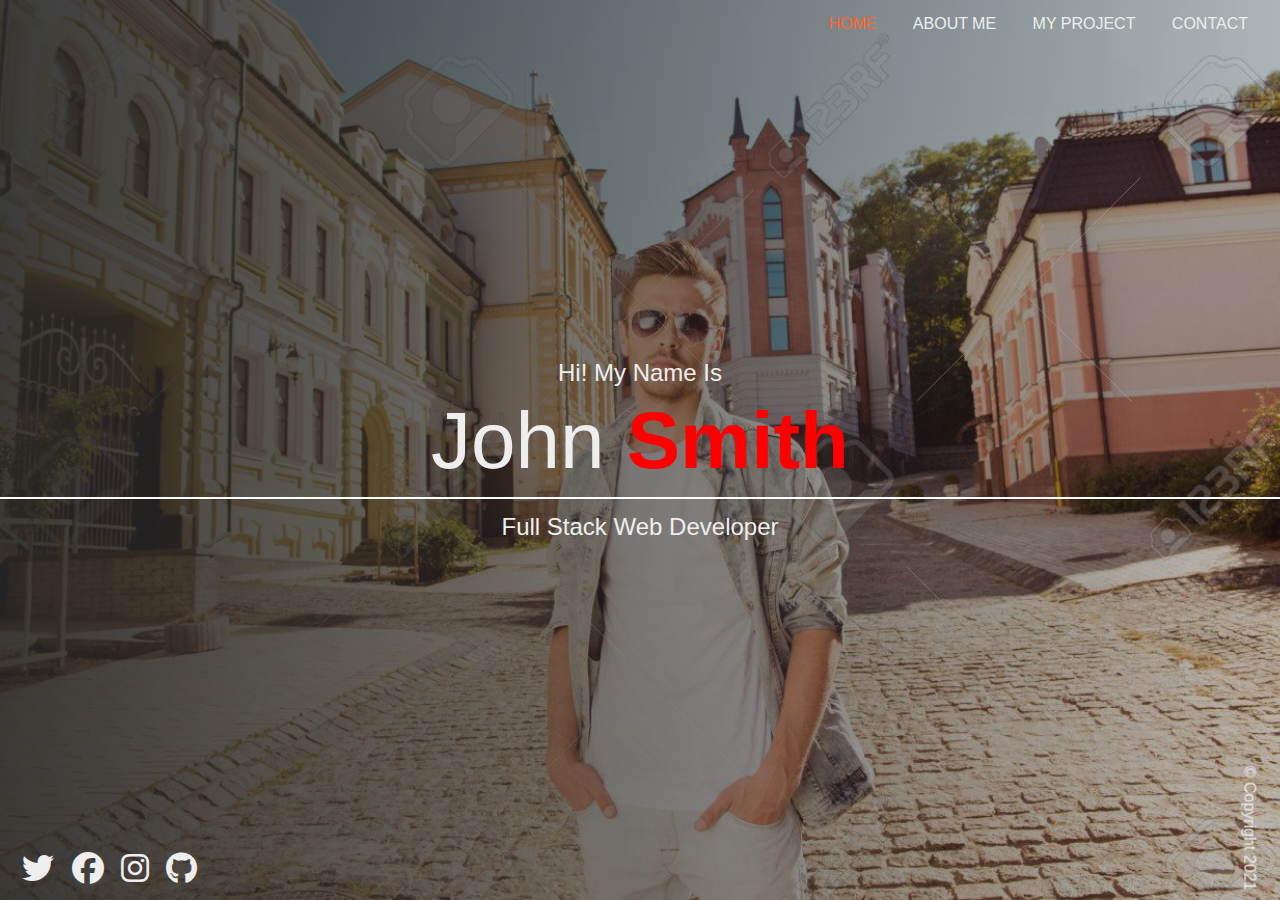
<file: index.html>
<!DOCTYPE html>
<html lang="en">
<head>
    <meta charset="UTF-8">
    <meta http-equiv="X-UA-Compatible" content="IE=edge">
    <meta name="viewport" content="width=device-width, initial-scale=1.0">
    <title>Portfolio-Homepage</title>
    <link rel="stylesheet" href="./solutions/css/style.css">
</head>
<body>
    <div class="home-bgImg-container">

        <nav class="nav">
            <ul class="nav__list">
                <li class="nav__item">
                    <a href="index.html" class="nav__link nav__link--active">Home</a>
                </li>
                <li class="nav__item">
                    <a href="about.html" class="nav__link">About Me</a>
                </li>
                <li class="nav__item">
                    <a href="projects.html" class="nav__link">My Project</a>
                </li>
                <li class="nav__item">
                    <a href="contact.html" class="nav__link">Contact</a>
                </li>
            </ul>

        </nav>

        <main class="home">
            <h2>Hi! My Name Is</h2>
            <h1 class="home__name">
              John <span class="home__name--last">Smith</span>
            </h1>
            <h2>Full Stack Web Developer</h2>
        </main>


      <footer class="horizontal">
        <div class="social-icons">
          <a href="#">
            <i class="fab fa-twitter fa-2x"></i>
          </a>
          <a href="#">
            <i class="fab fa-facebook fa-2x"></i>
          </a>
          <a href="#">
            <i class="fab fa-instagram fa-2x"></i>
          </a>
          <a href="#">
            <i class="fab fa-github fa-2x"></i>
          </a>
        </div>
        <div class="copyright">&copy; Copyright 2021</div>
      </footer>

    </div>
</body>

</html>
</file>
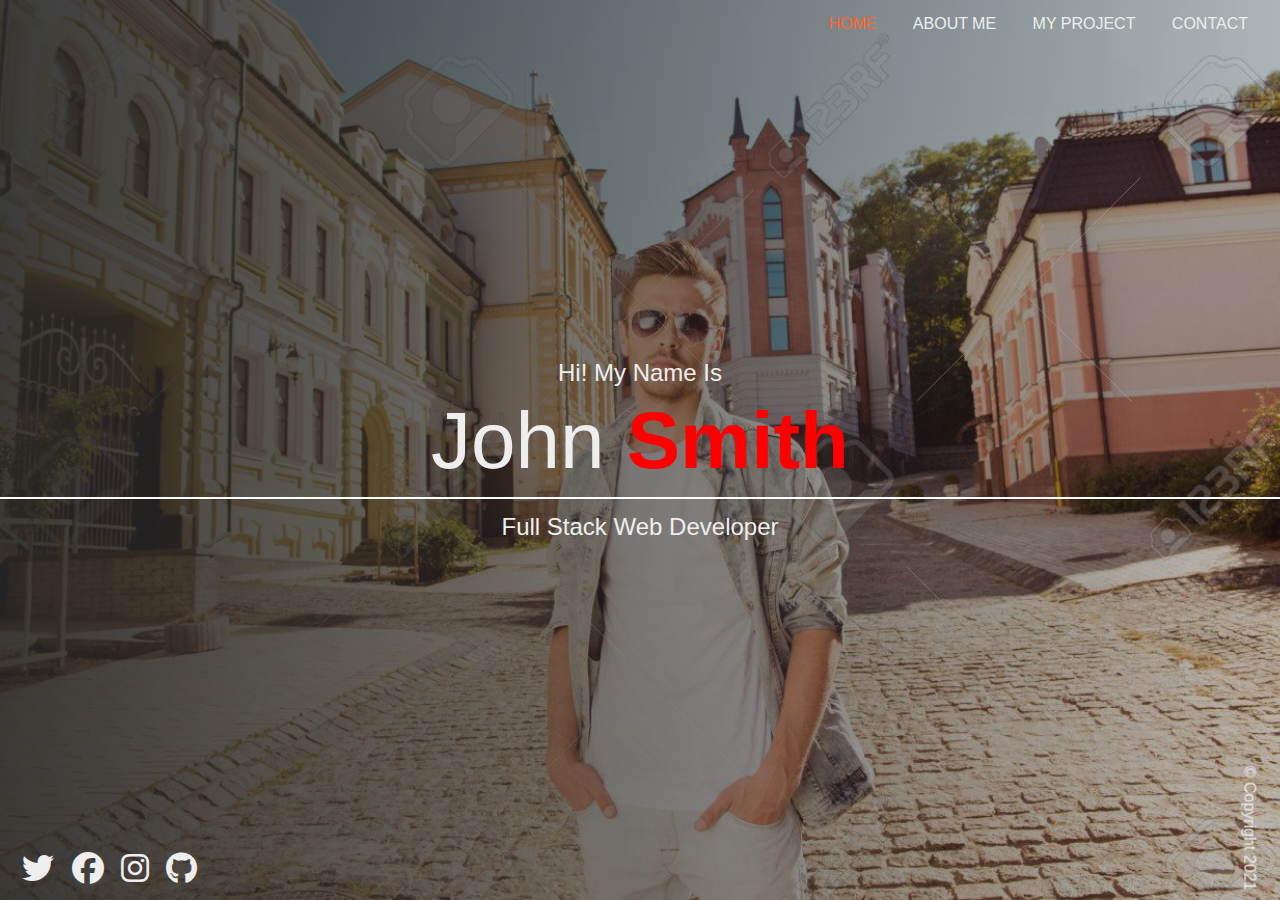
<file: solutions/index.html>
<!DOCTYPE html>
<html lang="en">
<head>
    <meta charset="UTF-8">
    <meta http-equiv="X-UA-Compatible" content="IE=edge">
    <meta name="viewport" content="width=device-width, initial-scale=1.0">
    <title>Portfolio-Homepage</title>
    <link rel="stylesheet" href="./css/style.css">
</head>
<body>
    <div class="home-bgImg-container">

        <nav class="nav">
            <ul class="nav__list">
                <li class="nav__item">
                    <a href="index.html" class="nav__link nav__link--active">Home</a>
                </li>
                <li class="nav__item">
                    <a href="about.html" class="nav__link">About Me</a>
                </li>
                <li class="nav__item">
                    <a href="projects.html" class="nav__link">My Project</a>
                </li>
                <li class="nav__item">
                    <a href="contact.html" class="nav__link">Contact</a>
                </li>
            </ul>

        </nav>

        <main class="home">
            <h2>Hi! My Name Is</h2>
            <h1 class="home__name">
              John <span class="home__name--last">Smith</span>
            </h1>
            <h2>Full Stack Web Developer</h2>
        </main>


      <footer class="horizontal">
        <div class="social-icons">
          <a href="#">
            <i class="fab fa-twitter fa-2x"></i>
          </a>
          <a href="#">
            <i class="fab fa-facebook fa-2x"></i>
          </a>
          <a href="#">
            <i class="fab fa-instagram fa-2x"></i>
          </a>
          <a href="#">
            <i class="fab fa-github fa-2x"></i>
          </a>
        </div>
        <div class="copyright">&copy; Copyright 2021</div>
      </footer>

    </div>
</body>

</html>
</file>
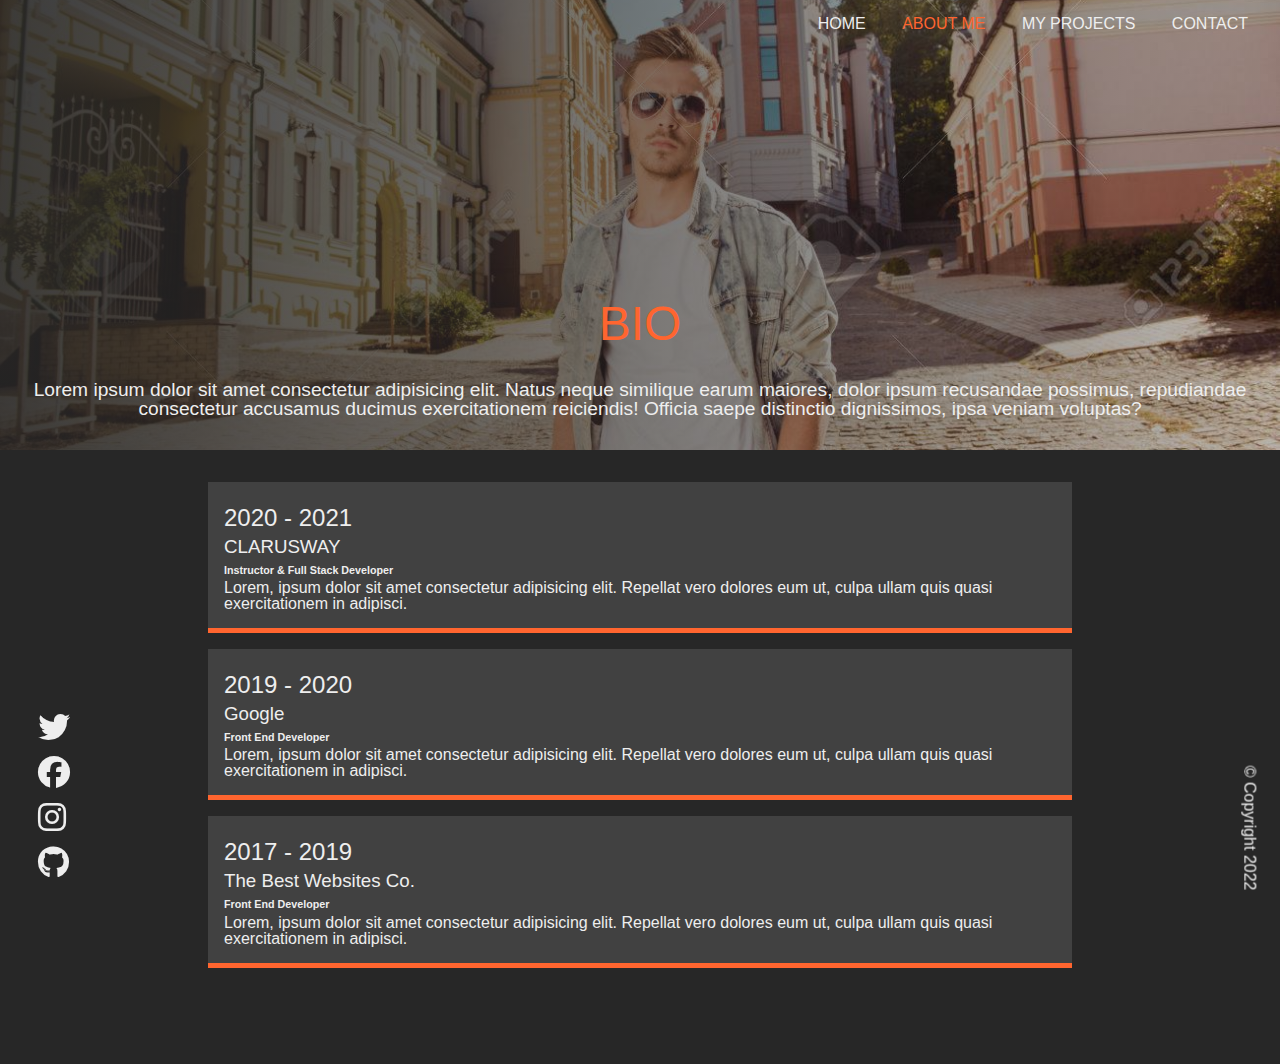
<file: about.html>
<!DOCTYPE html>
<html lang="en">
  <head>
    <meta charset="UTF-8" />
    <meta http-equiv="X-UA-Compatible" content="IE=edge" />
    <meta name="viewport" content="width=device-width, initial-scale=1.0" />
    <link rel="stylesheet" href="./solutions/css/style.css" />
    <title>Portfolio-About</title>
  </head>
  <body>
    <div class="about-bgImg-container">
      <!-- ABOUT NAV -->
      <nav class="nav">
        <ul class="nav__list">
          <li class="nav__item">
            <a href="index.html" class="nav__link">Home</a>
          </li>
          <li class="nav__item">
            <a href="about.html" class="nav__link nav__link--active"
              >About Me</a
            >
          </li>
          <li class="nav__item">
            <a href="projects.html" class="nav__link">My Projects</a>
          </li>
          <li class="nav__item">
            <a href="contact.html" class="nav__link">Contact</a>
          </li>
        </ul>
      </nav>
      <div class="about__bio-image">
        <h2>BIO</h2>
        <p>
          Lorem ipsum dolor sit amet consectetur adipisicing elit. Natus neque
          similique earum maiores, dolor ipsum recusandae possimus, repudiandae
          consectetur accusamus ducimus exercitationem reiciendis! Officia saepe
          distinctio dignissimos, ipsa veniam voluptas?
        </p>
      </div>
    </div>
    <!-- ABOUT MAIN -->
    <main class="about">
      <div class="about__container">
        <div class="about__job">
          <h2 class="text-secondary">2020 - 2021</h2>
          <h3>CLARUSWAY</h3>
          <h6>Instructor & Full Stack Developer</h6>
          <p>
            Lorem, ipsum dolor sit amet consectetur adipisicing elit. Repellat
            vero dolores eum ut, culpa ullam quis quasi exercitationem in
            adipisci.
          </p>
        </div>
        <div class="about__job">
          <h2 class="text-secondary">2019 - 2020</h2>
          <h3>Google</h3>
          <h6>Front End Developer</h6>
          <p>
            Lorem, ipsum dolor sit amet consectetur adipisicing elit. Repellat
            vero dolores eum ut, culpa ullam quis quasi exercitationem in
            adipisci.
          </p>
        </div>
        <div class="about__job">
          <h2 class="text-secondary">2017 - 2019</h2>
          <h3>The Best Websites Co.</h3>
          <h6>Front End Developer</h6>
          <p>
            Lorem, ipsum dolor sit amet consectetur adipisicing elit. Repellat
            vero dolores eum ut, culpa ullam quis quasi exercitationem in
            adipisci.
          </p>
        </div>
      </div>
    </main>
    <!-- ABOUT FOOTER -->
    <footer class="vertical">
      <div class="social-icons">
        <a href="#">
          <i class="fab fa-twitter fa-2x"></i>
        </a>
        <a href="#">
          <i class="fab fa-facebook fa-2x"></i>
        </a>
        <a href="#">
          <i class="fab fa-instagram fa-2x"></i>
        </a>
        <a href="#">
          <i class="fab fa-github fa-2x"></i>
        </a>
      </div>
      <div class="copyright">&copy; Copyright 2022</div>
    </footer>
  </body>
</html>
</file>
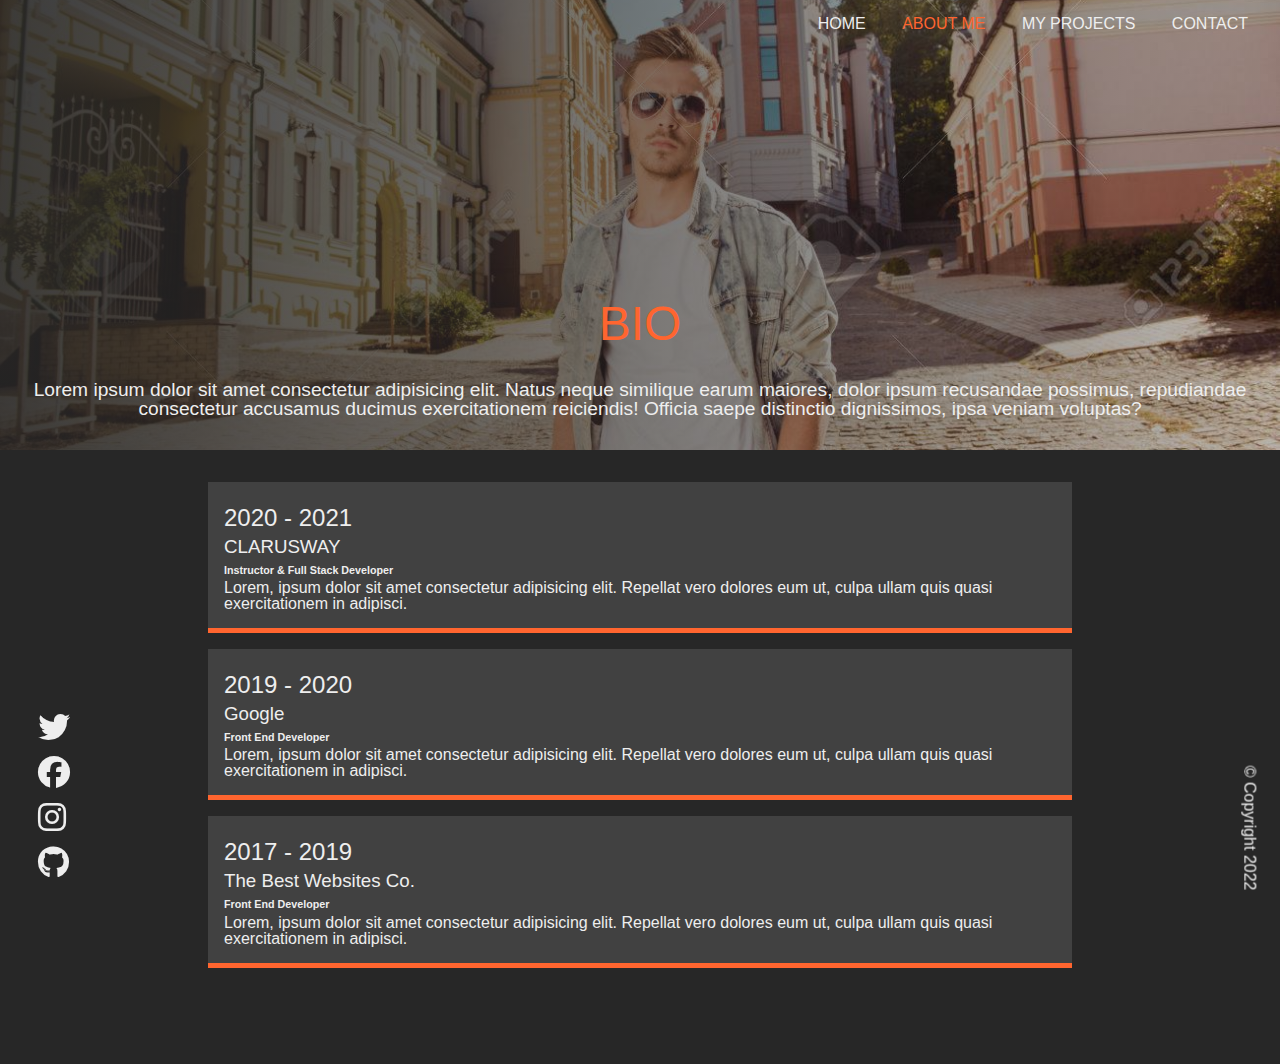
<file: solutions/about.html>
<!DOCTYPE html>
<html lang="en">
  <head>
    <meta charset="UTF-8" />
    <meta http-equiv="X-UA-Compatible" content="IE=edge" />
    <meta name="viewport" content="width=device-width, initial-scale=1.0" />
    <link rel="stylesheet" href="css/style.css" />
    <title>Portfolio-About</title>
  </head>
  <body>
    <div class="about-bgImg-container">
      <!-- ABOUT NAV -->
      <nav class="nav">
        <ul class="nav__list">
          <li class="nav__item">
            <a href="index.html" class="nav__link">Home</a>
          </li>
          <li class="nav__item">
            <a href="about.html" class="nav__link nav__link--active"
              >About Me</a
            >
          </li>
          <li class="nav__item">
            <a href="projects.html" class="nav__link">My Projects</a>
          </li>
          <li class="nav__item">
            <a href="contact.html" class="nav__link">Contact</a>
          </li>
        </ul>
      </nav>
      <div class="about__bio-image">
        <h2>BIO</h2>
        <p>
          Lorem ipsum dolor sit amet consectetur adipisicing elit. Natus neque
          similique earum maiores, dolor ipsum recusandae possimus, repudiandae
          consectetur accusamus ducimus exercitationem reiciendis! Officia saepe
          distinctio dignissimos, ipsa veniam voluptas?
        </p>
      </div>
    </div>
    <!-- ABOUT MAIN -->
    <main class="about">
      <div class="about__container">
        <div class="about__job">
          <h2 class="text-secondary">2020 - 2021</h2>
          <h3>CLARUSWAY</h3>
          <h6>Instructor & Full Stack Developer</h6>
          <p>
            Lorem, ipsum dolor sit amet consectetur adipisicing elit. Repellat
            vero dolores eum ut, culpa ullam quis quasi exercitationem in
            adipisci.
          </p>
        </div>
        <div class="about__job">
          <h2 class="text-secondary">2019 - 2020</h2>
          <h3>Google</h3>
          <h6>Front End Developer</h6>
          <p>
            Lorem, ipsum dolor sit amet consectetur adipisicing elit. Repellat
            vero dolores eum ut, culpa ullam quis quasi exercitationem in
            adipisci.
          </p>
        </div>
        <div class="about__job">
          <h2 class="text-secondary">2017 - 2019</h2>
          <h3>The Best Websites Co.</h3>
          <h6>Front End Developer</h6>
          <p>
            Lorem, ipsum dolor sit amet consectetur adipisicing elit. Repellat
            vero dolores eum ut, culpa ullam quis quasi exercitationem in
            adipisci.
          </p>
        </div>
      </div>
    </main>
    <!-- ABOUT FOOTER -->
    <footer class="vertical">
      <div class="social-icons">
        <a href="#">
          <i class="fab fa-twitter fa-2x"></i>
        </a>
        <a href="#">
          <i class="fab fa-facebook fa-2x"></i>
        </a>
        <a href="#">
          <i class="fab fa-instagram fa-2x"></i>
        </a>
        <a href="#">
          <i class="fab fa-github fa-2x"></i>
        </a>
      </div>
      <div class="copyright">&copy; Copyright 2022</div>
    </footer>
  </body>
</html>
</file>
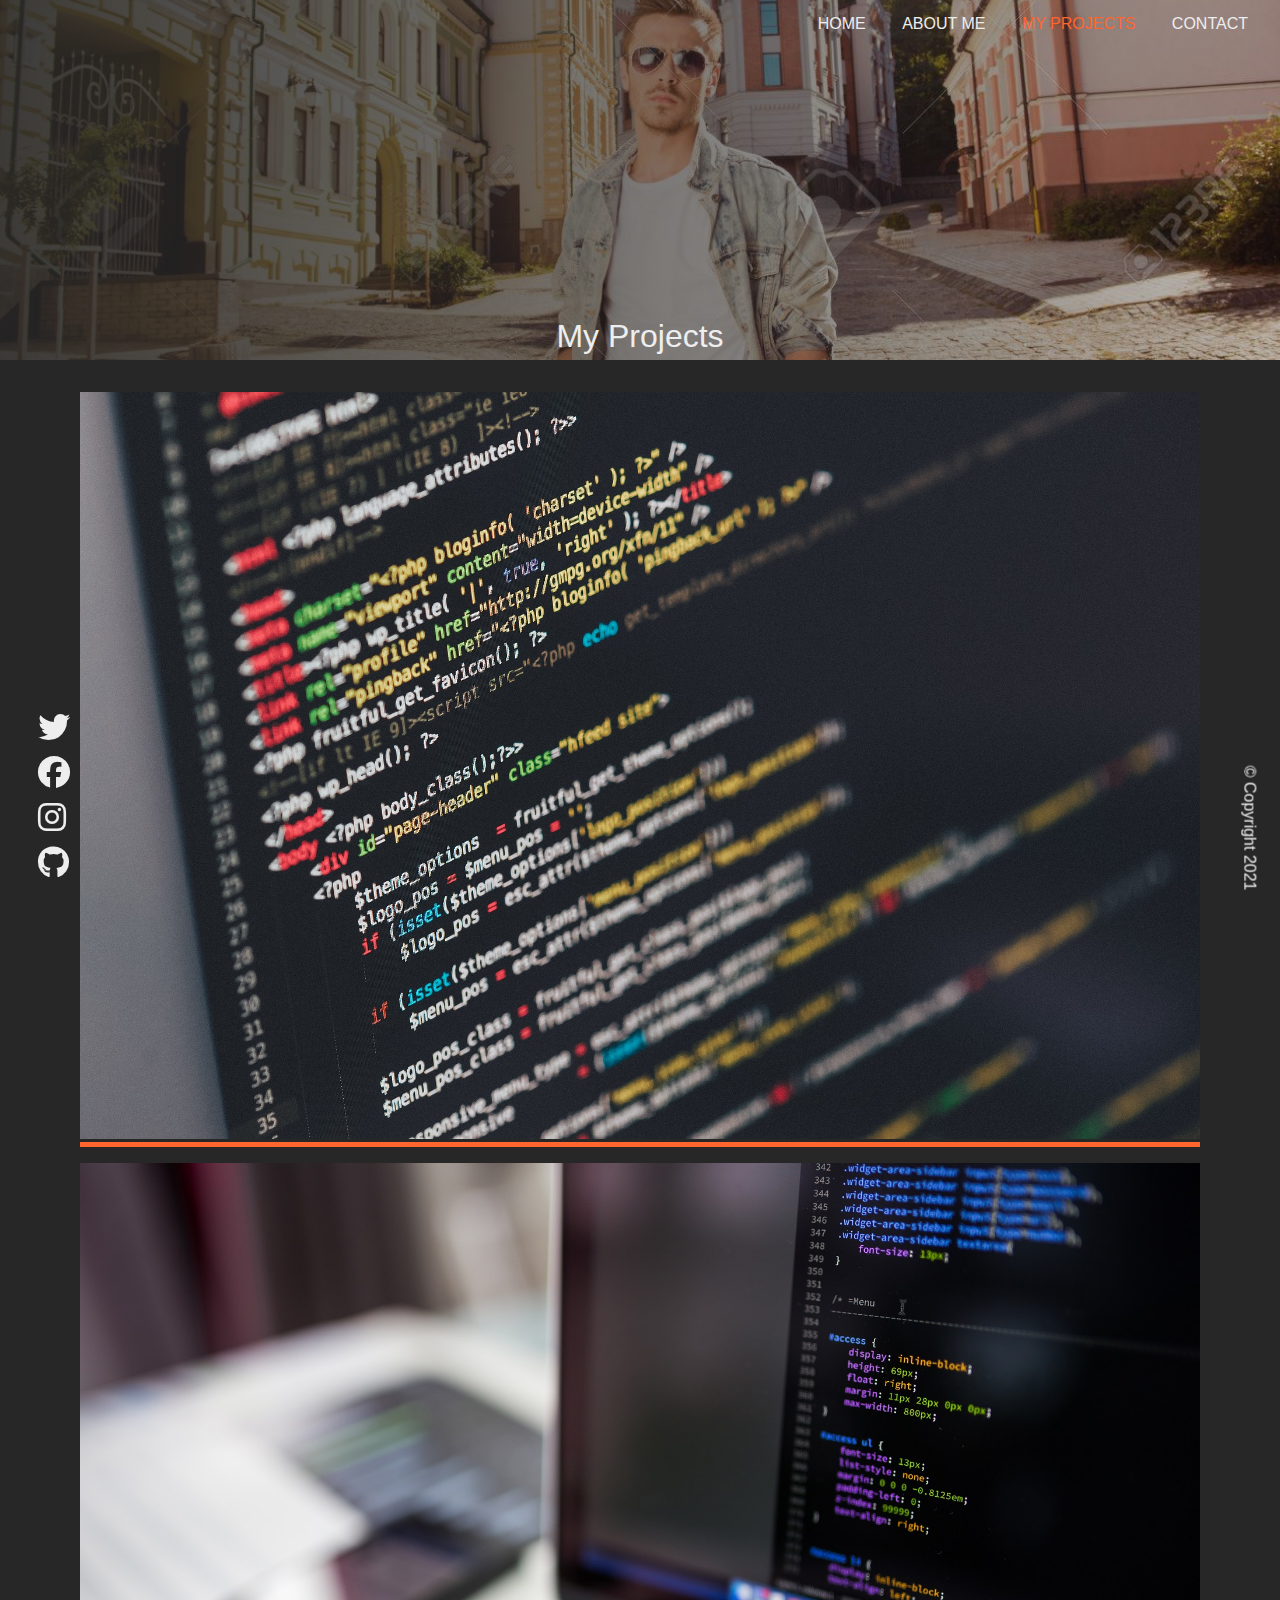
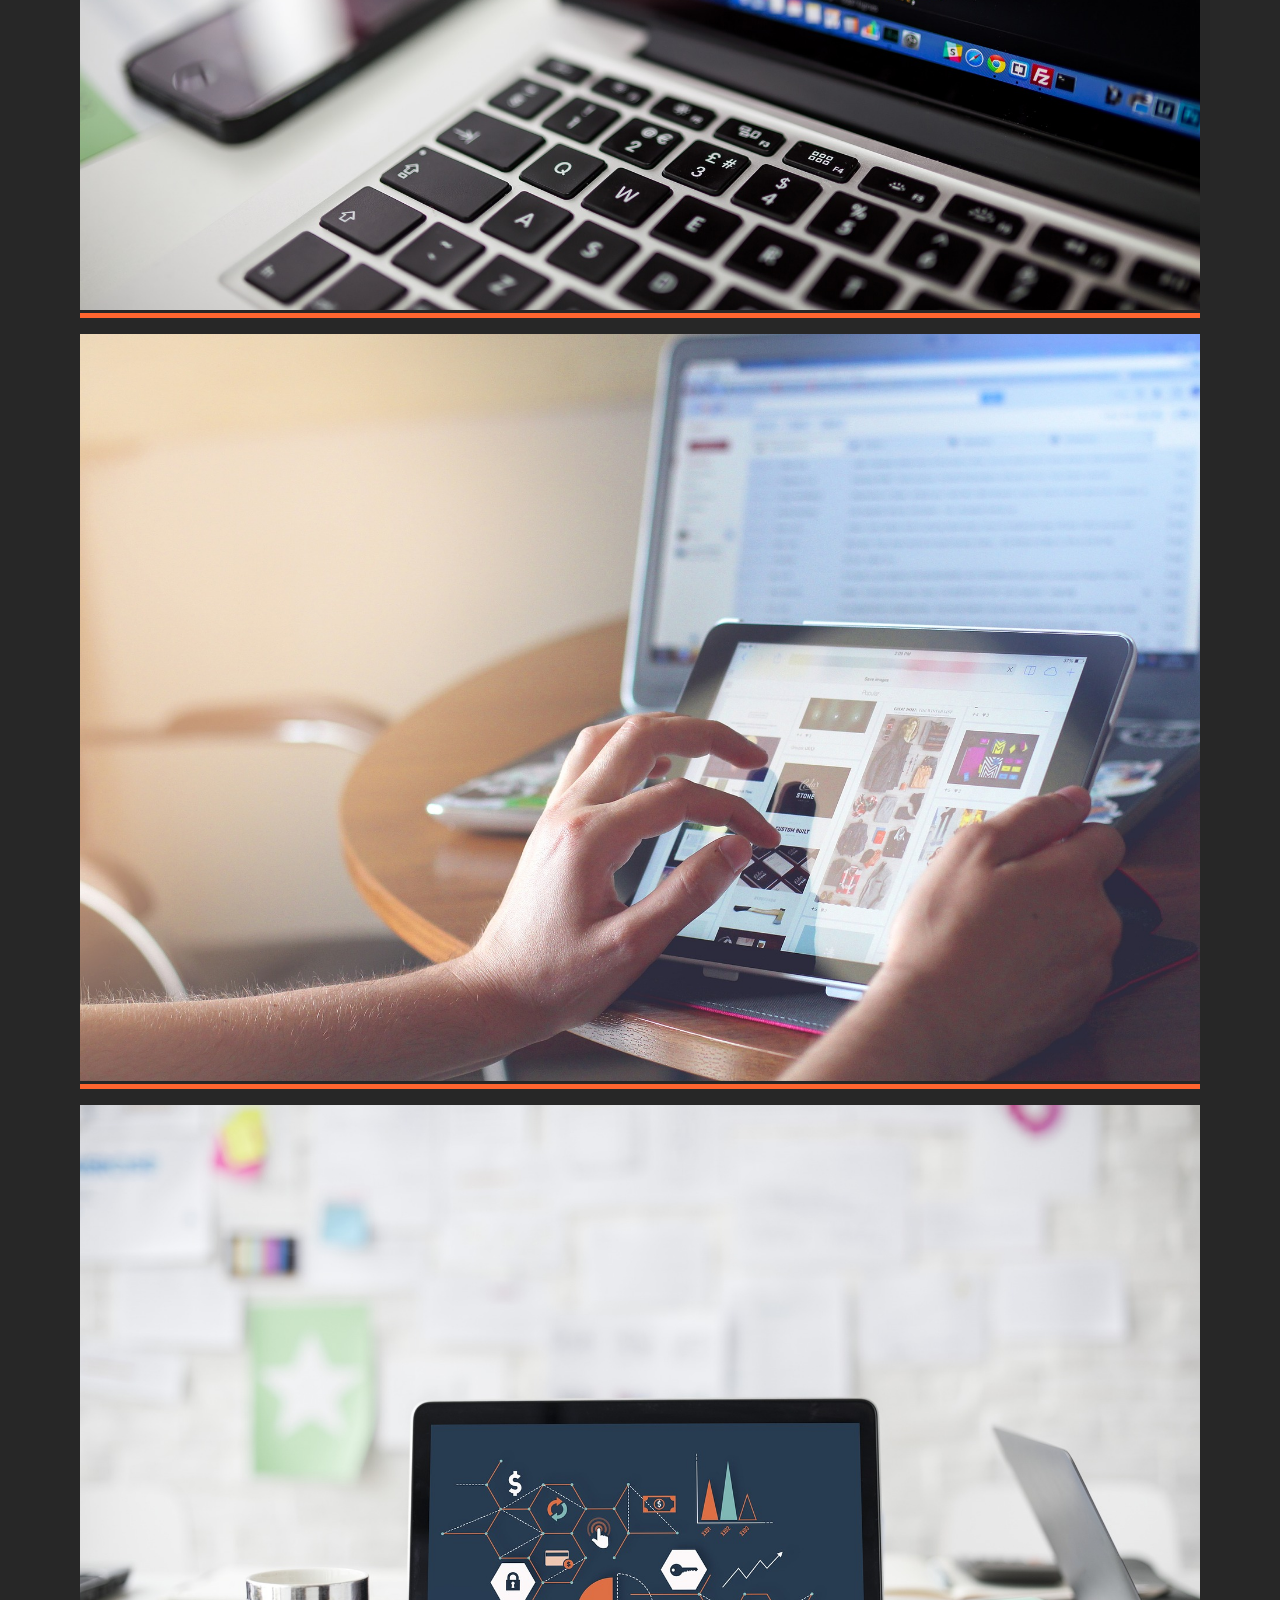
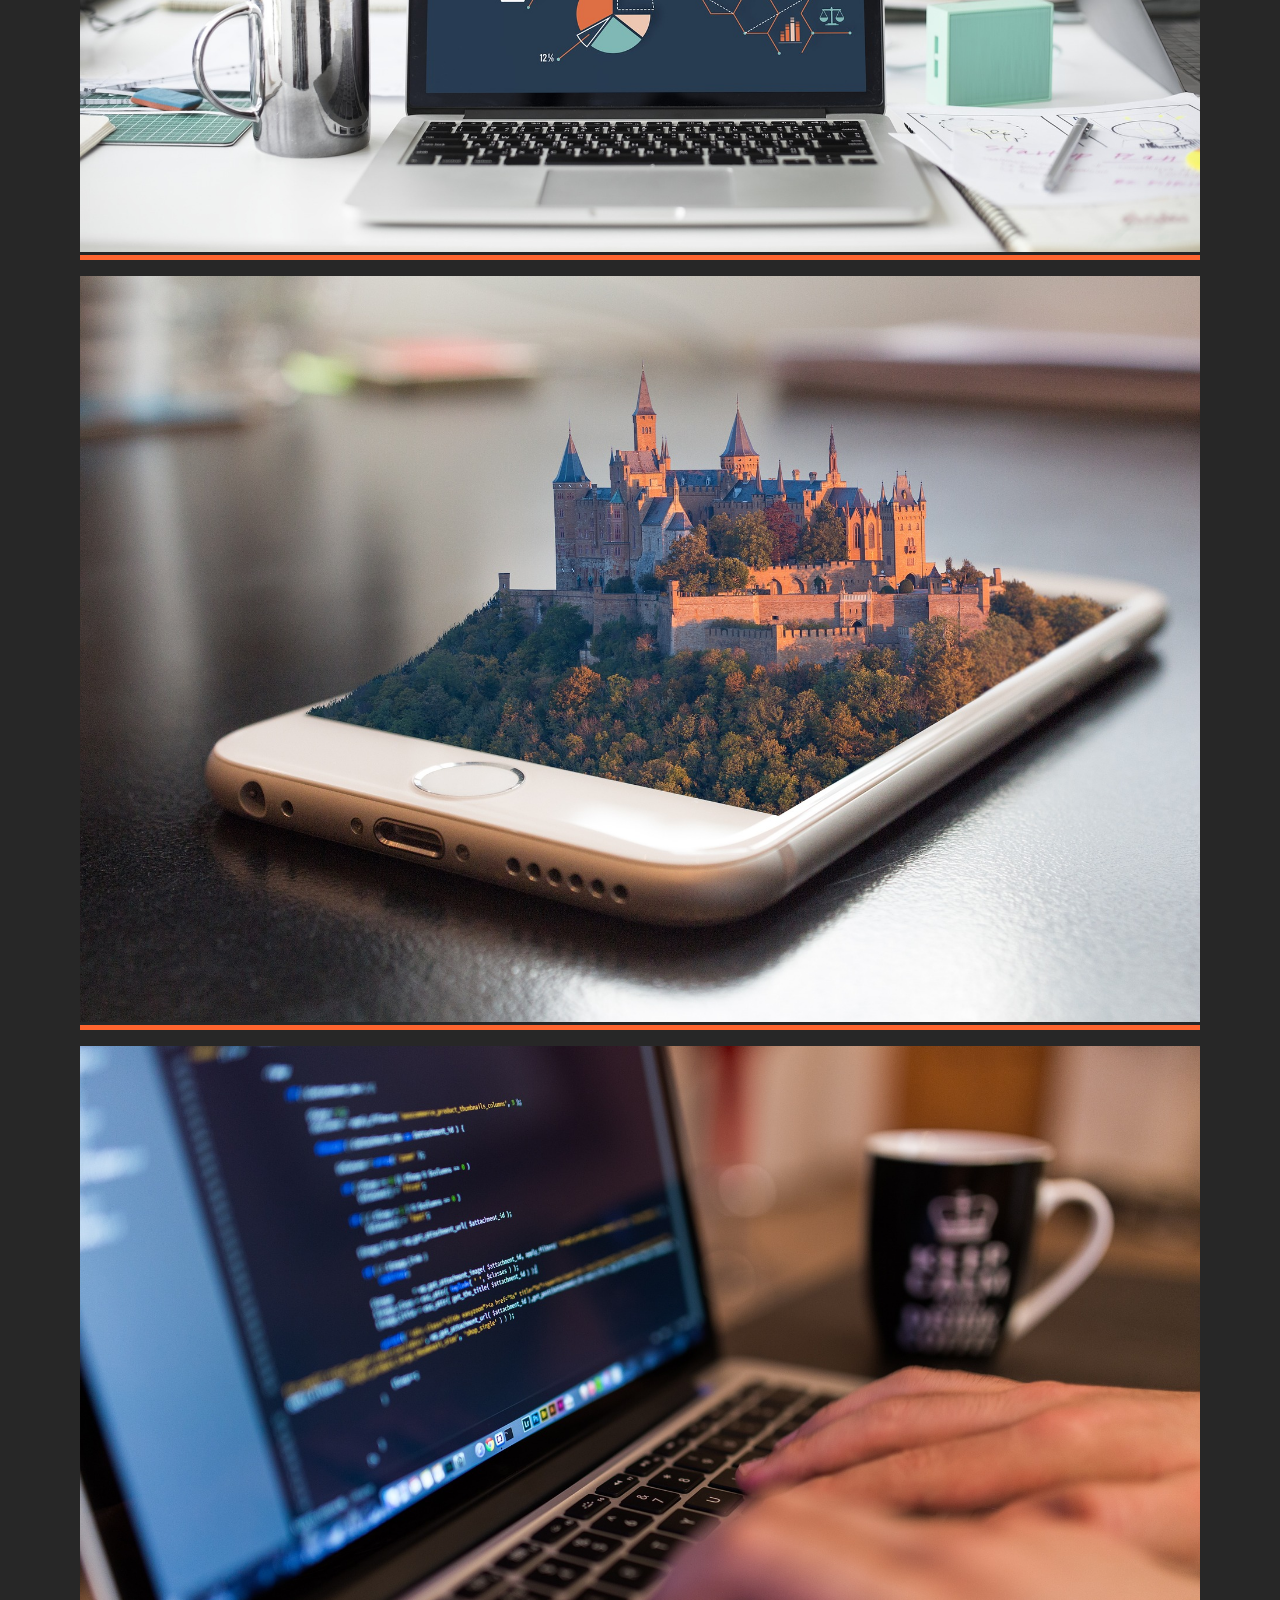
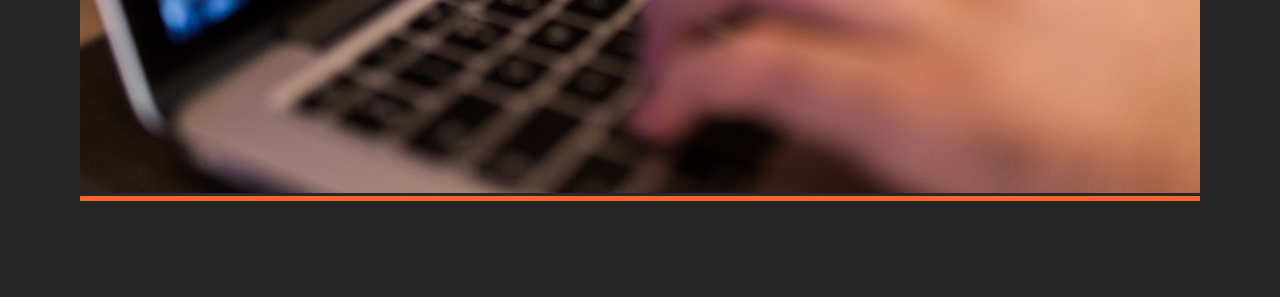
<file: solutions/projects.html>
<!DOCTYPE html>
<html lang="en">
  <head>
    <meta charset="UTF-8" />
    <meta name="viewport" content="width=device-width, initial-scale=1.0" />
    <meta http-equiv="X-UA-Compatible" content="ie=edge" />
    <link rel="stylesheet" href="./css/style.css" />
    <title>Portfolio-Projects</title>
  </head>
  <body>
    <div class="project-bgImg-container">
      <!-- PROJECT NAV -->
      <nav class="nav">
        <ul class="nav__list">
          <li class="nav__item">
            <a href="index.html" class="nav__link">Home</a>
          </li>
          <li class="nav__item">
            <a href="about.html" class="nav__link">About Me</a>
          </li>
          <li class="nav__item">
            <a href="projects.html" class="nav__link nav__link--active"
              >My Projects</a
            >
          </li>
          <li class="nav__item">
            <a href="contact.html" class="nav__link">Contact</a>
          </li>
        </ul>
      </nav>
      <div class="projects__bio-image">
        <h1>My Projects</h1>
      </div>
    </div>
    <!-- PROJECT MAIN -->
    <main class="projects">
      <div class="projects__items">
        <div class="projects__item">
          <img src="./img/project-1.jpeg" alt="My Project" />
        </div>
        <div class="projects__item">
          <img src="./img/project-2.jpeg" alt="My Project" />
        </div>
        <div class="projects__item">
          <img src="./img/project-3.jpeg" alt="My Project" />
        </div>
        <div class="projects__item">
          <img src="./img/project-4.jpeg" alt="My Project" />
        </div>
        <div class="projects__item">
          <img src="./img/project-5.jpeg" alt="My Project" />
        </div>
        <div class="projects__item">
          <img src="./img/project-6.jpeg" alt="My Project" />
        </div>
      </div>
    </main>
    <!-- PROJECT FOOTER -->
    <footer class="vertical">
      <div class="social-icons">
        <a href="#">
          <i class="fab fa-twitter fa-2x"></i>
        </a>
        <a href="#">
          <i class="fab fa-facebook fa-2x"></i>
        </a>
        <a href="#">
          <i class="fab fa-instagram fa-2x"></i>
        </a>
        <a href="#">
          <i class="fab fa-github fa-2x"></i>
        </a>
      </div>
      <div class="copyright">&copy; Copyright 2021</div>
    </footer>
  </body>
</html>
</file>
<file: solutions/css/style.css>
@import url(https://cdnjs.cloudflare.com/ajax/libs/font-awesome/6.1.1/css/all.min.css);
* {
  margin: 0;
  padding: 0;
  box-sizing: border-box;
}

.link-style a, footer.middle a, footer.vertical .social-icons a, footer.horizontal a {
  padding: 0.4rem;
  transition: all 1s;
}
.link-style a:hover, footer.middle a:hover, footer.vertical .social-icons a:hover, footer.horizontal a:hover {
  color: #ff652f;
}

footer.horizontal {
  height: 10vh;
  display: flex;
  justify-content: space-between;
  align-items: flex-end;
  padding: 1rem;
}

footer.vertical {
  display: flex;
  justify-content: space-between;
  align-items: flex-end;
  padding: 2rem;
  margin-bottom: 1rem;
}
footer.vertical .social-icons {
  display: flex;
  flex-direction: column;
  position: fixed;
  bottom: 1rem;
}

.copyright {
  position: fixed;
  bottom: 1rem;
  right: 3rem;
  transform: rotate(90deg) translate(-3rem, -5rem);
}

footer.middle {
  height: 20vh;
  flex-direction: column;
  justify-content: flex-start;
  align-items: center;
  padding: 1rem;
  gap: 1rem;
}

.nav {
  padding: 1rem;
  height: 10vh;
}
.nav__list {
  text-align: right;
}
.nav__item {
  display: inline;
  padding: 1rem;
}
.nav__link {
  font-size: 1rem;
  text-transform: uppercase;
  font-weight: 500;
  transition: all 1s;
}
.nav__link:hover {
  color: blue;
}
.nav__link--active {
  color: #ff652f;
}

.about-bgImg-container {
  height: 50vh;
  width: 100%;
  background: linear-gradient(to right, rgba(39, 39, 39, 0.9), rgba(39, 39, 39, 0.3)), url("./../img/model-1.jpeg");
  background-position: center center;
  background-size: cover;
  display: flex;
  justify-content: space-between;
  flex-direction: column;
}
.about-bgImg-container .about__bio-image {
  text-align: center;
}
.about-bgImg-container .about__bio-image h2 {
  font-size: 3rem;
  color: #ff652f;
}
.about-bgImg-container .about__bio-image p {
  font-size: 1.2rem;
  margin: 2rem;
}

.about__container {
  width: 70vw;
  margin: 2rem auto;
}
.about .about__job {
  margin: 1rem;
  background: #414141;
  padding: 1rem;
  border-bottom: 5px solid #ff652f;
}
.about .about__job h2, .about .about__job h3 {
  margin: 0.5rem 0;
}
.about .about__job h6 {
  margin: 0.3rem 0;
}

.contact-bgImg-container {
  height: 100vh;
  width: 100%;
  background: linear-gradient(to right, rgba(39, 39, 39, 0.9), rgba(39, 39, 39, 0.3)), url("./../img/model-1.jpeg");
  background-position: center center;
  background-size: cover;
}
.contact-bgImg-container nav {
  height: 40vh;
}

.contact {
  border: 2px solid red;
  height: 40vh;
  display: flex;
  flex-direction: column;
  justify-content: center;
  text-align: center;
}
.contact h2 {
  font-size: 3rem;
  margin-bottom: 2rem;
}
.contact__list {
  display: flex;
  flex-direction: column;
  flex-wrap: wrap;
  justify-content: center;
  align-items: center;
  gap: 2.5rem;
  font-size: 1.5rem;
}
.home-bgImg-container {
  height: 100vh;
  width: 100%;
  background: linear-gradient(to right, rgba(39, 39, 39, 0.9), rgba(39, 39, 39, 0.3)), url("./../img/model-1.jpeg");
  background-position: center center;
  background-size: cover;
}

.home {
  height: 80vh;
  display: flex;
  flex-direction: column;
  justify-content: center;
  text-align: center;
}
.home__name {
  font-size: 5rem;
  padding: 1rem;
  margin-bottom: 1rem;
  border-bottom: 2px solid #fff;
}
.home__name--last {
  color: red;
  font-weight: 700;
}

.project-bgImg-container {
  height: 40vh;
  width: 100%;
  background: linear-gradient(to right, rgba(39, 39, 39, 0.9), rgba(39, 39, 39, 0.3)), url("./../img/model-1.jpeg");
  background-position: center center;
  background-size: cover;
  display: flex;
  flex-direction: column;
  justify-content: space-between;
}
.project-bgImg-container .projects__bio-image {
  text-align: center;
  margin-bottom: 0.5rem;
}

.projects__items {
  width: 100%;
  display: flex;
  flex-wrap: wrap;
  justify-content: center;
  padding: 2rem 5rem;
  gap: 1rem 0rem;
}
.projects__item {
  width: 100%;
  cursor: pointer;
  border-bottom: 5px solid #ff652f;
  position: relative;
}
.projects__item img {
  width: 100%;
}
.projects__item::after {
  content: "";
  height: 100%;
  width: 100%;
  background-color: #ff652f;
  position: absolute;
  left: 0;
  opacity: 0;
  transition: all 0.5s;
}
body {
  font-family: "Segoe UI", Tahoma, Geneva, Verdana, sans-serif;
  line-height: 1;
  color: #eee;
  background-color: #272727;
  height: 100vh;
}

a {
  text-decoration: none;
  color: #eee;
}

h1, h2, h3 {
  font-weight: 400;
}

/*# sourceMappingURL=style.css.map */
</file>
